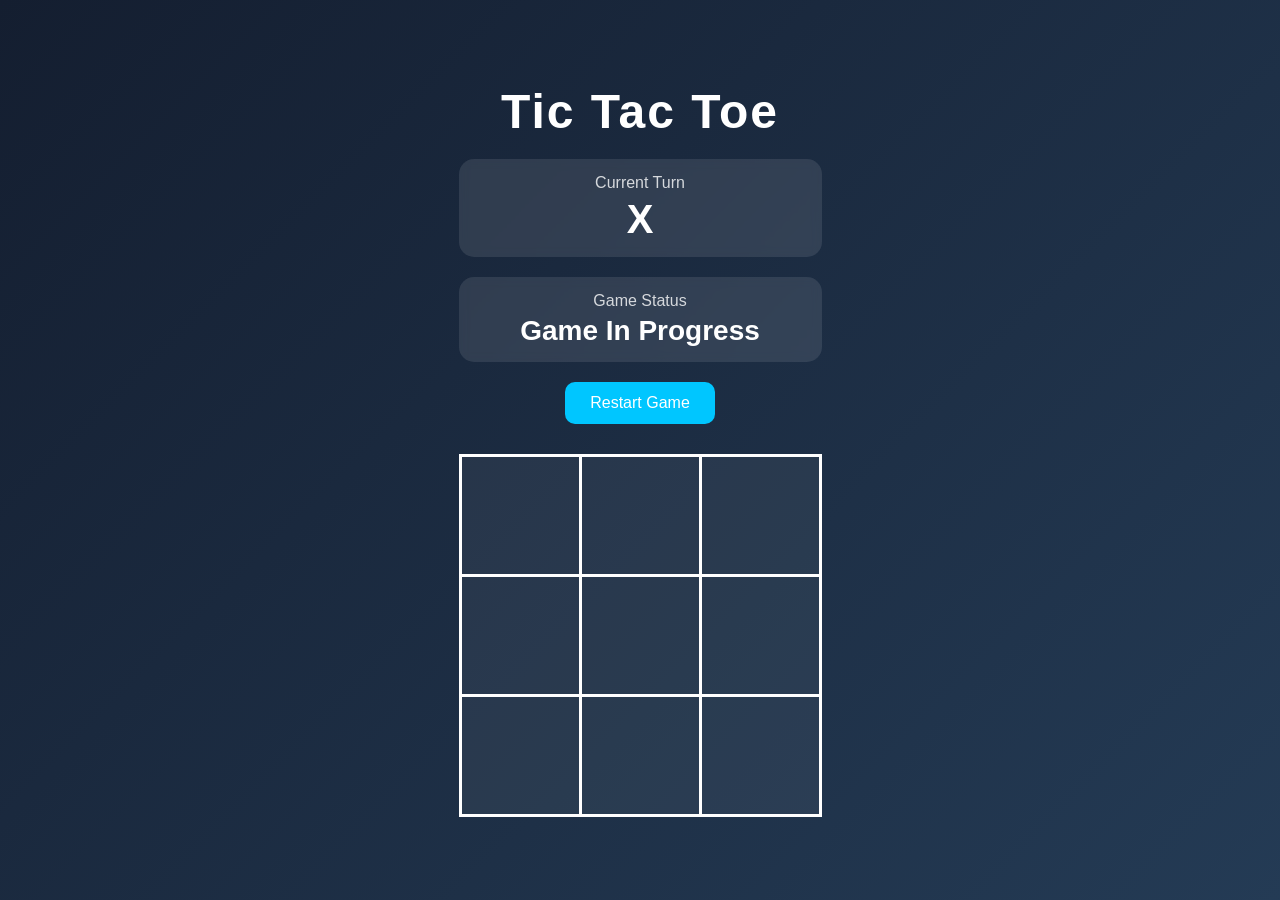
<file: index.html>
<!doctype html>
<html lang="en">

<head>
    <meta charset="UTF-8" />
    <meta name="viewport" content="width=device-width, initial-scale=1.0" />
    <title>Tic Tac Toe</title>
    <link rel="stylesheet" href="style.css" />
</head>

<body>
    <div class="container">
        <div class="dashboard">
            <h1>Tic Tac Toe</h1>
            <div class="status-box">
                <p>Current Turn</p>
                <h2 id="turnDisplay">X</h2>
            </div>
            <div class="result-box">
                <p>Game Status</p>
                <h2 id="result">Game In Progress</h2>
            </div> <button onclick="resetBoard()" class="reset-btn"> Restart Game </button>
        </div>

        <table>
            <tr>
                <td id="b1" onclick="makeMove(this)"></td>
                <td id="b2" onclick="makeMove(this)"></td>
                <td id="b3" onclick="makeMove(this)"></td>
            </tr>

            <tr>
                <td id="b4" onclick="makeMove(this)"></td>
                <td id="b5" onclick="makeMove(this)"></td>
                <td id="b6" onclick="makeMove(this)"></td>
            </tr>

            <tr>
                <td id="b7" onclick="makeMove(this)"></td>
                <td id="b8" onclick="makeMove(this)"></td>
                <td id="b9" onclick="makeMove(this)"></td>
            </tr>
        </table>
    </div>

    <script src="script.js"></script>
</body>

</html>
</file>
<file: style.css>
* {
    margin: 0;
    padding: 0;
    box-sizing: border-box;
    font-family: Arial, Helvetica, sans-serif;
}

body {
    height: 100vh;
    display: flex;
    justify-content: center;
    align-items: center;
    background: linear-gradient(135deg, #141e30, #243b55);
    color: white;
}

.container {
    text-align: center;
}

.dashboard {
    margin-bottom: 30px;
}

.dashboard h1 {
    font-size: 48px;
    margin-bottom: 20px;
    letter-spacing: 2px;
}

.status-box {
    background: rgba(255, 255, 255, 0.1);
    padding: 15px 30px;
    border-radius: 15px;
    margin-bottom: 20px;
    backdrop-filter: blur(5px);
}

.status-box p {
    font-size: 16px;
    opacity: 0.8;
}

.status-box h2 {
    font-size: 40px;
    margin-top: 5px;
}

.reset-btn {
    padding: 12px 25px;
    font-size: 16px;
    border: none;
    border-radius: 10px;
    background: #00c6ff;
    color: white;
    cursor: pointer;
    transition: 0.3s;
}

.reset-btn:hover {
    background: #0072ff;
    transform: scale(1.05);
}

table {
    border-collapse: collapse;
    margin: auto;
}

td {
    width: 120px;
    height: 120px;
    border: 3px solid white;
    text-align: center;
    font-size: 55px;
    font-weight: bold;
    cursor: pointer;
    transition: 0.3s;
    background: rgba(255, 255, 255, 0.05);
}

td:hover {
    background: rgba(255, 255, 255, 0.15);
}

.result-box {
    background: rgba(255, 255, 255, 0.1);
    padding: 15px 30px;
    border-radius: 15px;
    margin-bottom: 20px;
    backdrop-filter: blur(5px);
}

.result-box p {
    font-size: 16px;
    opacity: 0.8;
}

.result-box h2 {
    font-size: 28px;
    margin-top: 5px;
}
</file>
